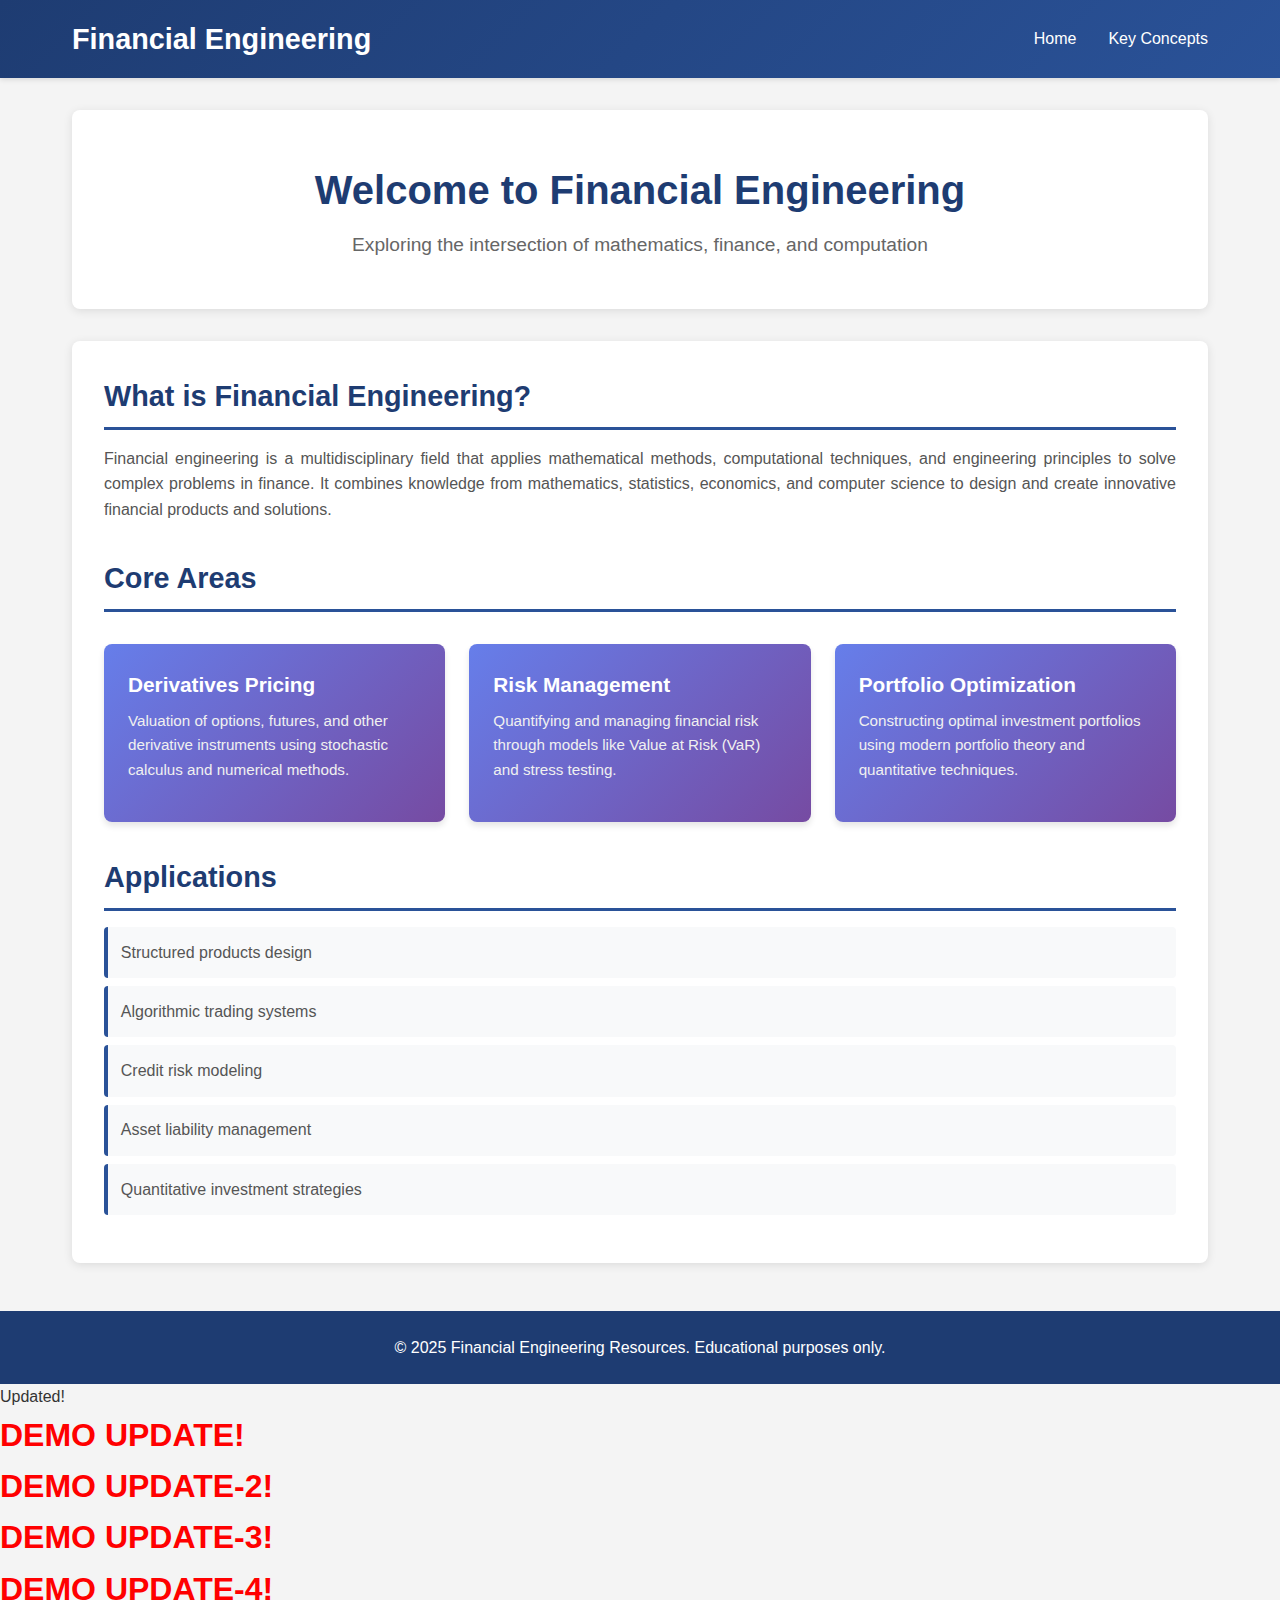
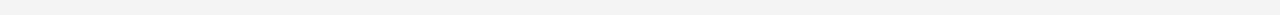
<file: web-content/index.html>
<!DOCTYPE html>
<html lang="en">
<head>
    <meta charset="UTF-8">
    <meta name="viewport" content="width=device-width, initial-scale=1.0">
    <title>Financial Engineering - Home</title>
    <link rel="stylesheet" href="styles.css">
</head>
<body>
    <header>
        <nav>
            <h1>Financial Engineering</h1>
            <ul>
                <li><a href="index.html">Home</a></li>
                <li><a href="concepts.html">Key Concepts</a></li>
            </ul>
        </nav>
    </header>

    <main>
        <section class="hero">
            <h2>Welcome to Financial Engineering</h2>
            <p>Exploring the intersection of mathematics, finance, and computation</p>
        </section>

        <section class="content">
            <h3>What is Financial Engineering?</h3>
            <p>
                Financial engineering is a multidisciplinary field that applies mathematical methods, 
                computational techniques, and engineering principles to solve complex problems in finance. 
                It combines knowledge from mathematics, statistics, economics, and computer science to 
                design and create innovative financial products and solutions.
            </p>

            <h3>Core Areas</h3>
            <div class="card-container">
                <div class="card">
                    <h4>Derivatives Pricing</h4>
                    <p>Valuation of options, futures, and other derivative instruments using stochastic calculus and numerical methods.</p>
                </div>
                <div class="card">
                    <h4>Risk Management</h4>
                    <p>Quantifying and managing financial risk through models like Value at Risk (VaR) and stress testing.</p>
                </div>
                <div class="card">
                    <h4>Portfolio Optimization</h4>
                    <p>Constructing optimal investment portfolios using modern portfolio theory and quantitative techniques.</p>
                </div>
            </div>

            <h3>Applications</h3>
            <ul class="applications-list">
                <li>Structured products design</li>
                <li>Algorithmic trading systems</li>
                <li>Credit risk modeling</li>
                <li>Asset liability management</li>
                <li>Quantitative investment strategies</li>
            </ul>
        </section>
    </main>

    <footer>
        <p>&copy; 2025 Financial Engineering Resources. Educational purposes only.</p>
    </footer>
</body>
</html>
<p>Updated!</p>
<h1 style="color: red;">DEMO UPDATE!</h1>
<h1 style="color: red;">DEMO UPDATE-2!</h1>
<h1 style="color: red;">DEMO UPDATE-3!</h1>
<h1 style="color: red;">DEMO UPDATE-4!</h1>
</file>
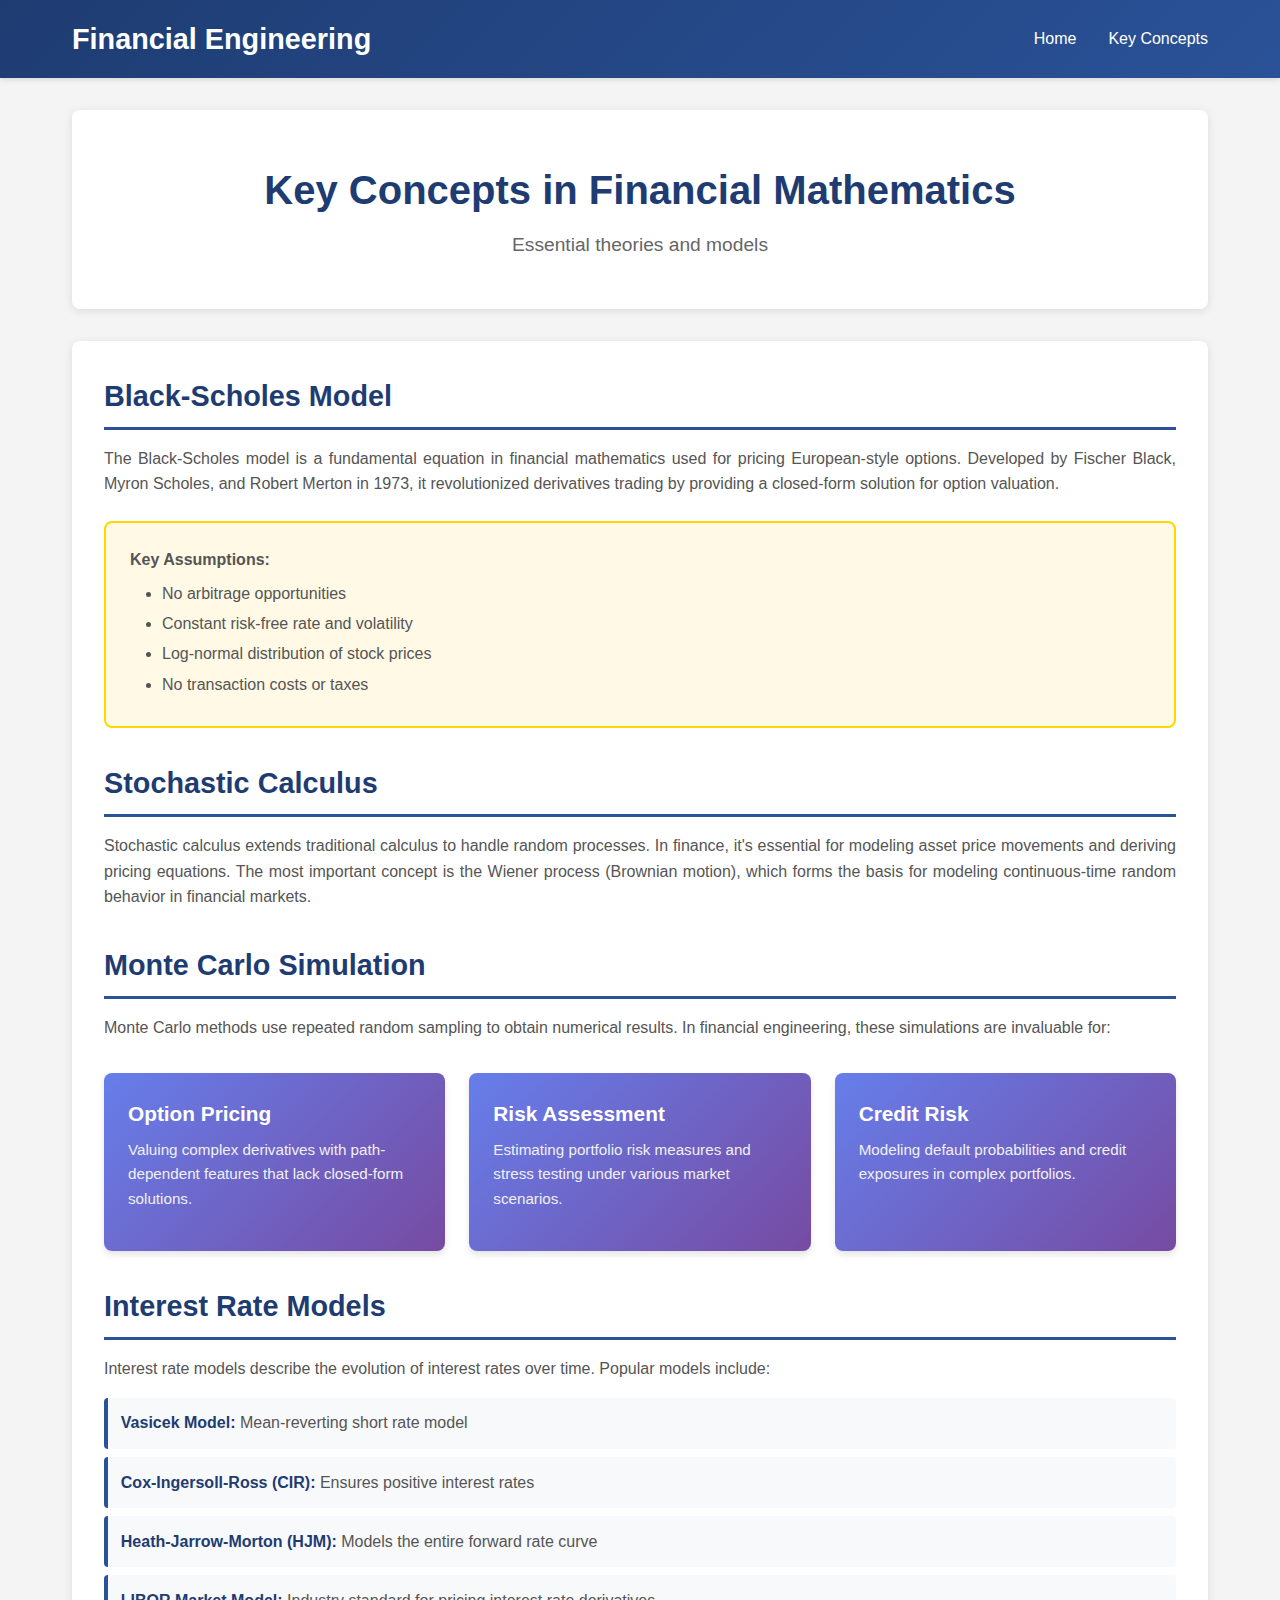
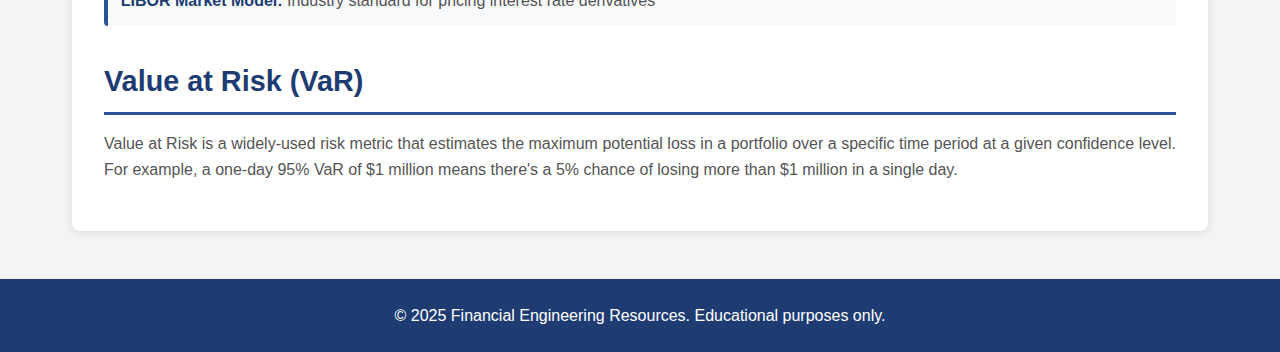
<file: web-content/concepts.html>
<!DOCTYPE html>
<html lang="en">
<head>
    <meta charset="UTF-8">
    <meta name="viewport" content="width=device-width, initial-scale=1.0">
    <title>Key Concepts - Financial Engineering</title>
    <link rel="stylesheet" href="styles.css">
</head>
<body>
    <header>
        <nav>
            <h1>Financial Engineering</h1>
            <ul>
                <li><a href="index.html">Home</a></li>
                <li><a href="concepts.html">Key Concepts</a></li>
            </ul>
        </nav>
    </header>

    <main>
        <section class="hero">
            <h2>Key Concepts in Financial Mathematics</h2>
            <p>Essential theories and models</p>
        </section>

        <section class="content">
            <h3>Black-Scholes Model</h3>
            <p>
                The Black-Scholes model is a fundamental equation in financial mathematics used for pricing 
                European-style options. Developed by Fischer Black, Myron Scholes, and Robert Merton in 1973, 
                it revolutionized derivatives trading by providing a closed-form solution for option valuation.
            </p>
            <div class="formula">
                <p><strong>Key Assumptions:</strong></p>
                <ul>
                    <li>No arbitrage opportunities</li>
                    <li>Constant risk-free rate and volatility</li>
                    <li>Log-normal distribution of stock prices</li>
                    <li>No transaction costs or taxes</li>
                </ul>
            </div>

            <h3>Stochastic Calculus</h3>
            <p>
                Stochastic calculus extends traditional calculus to handle random processes. In finance, 
                it's essential for modeling asset price movements and deriving pricing equations. The most 
                important concept is the Wiener process (Brownian motion), which forms the basis for modeling 
                continuous-time random behavior in financial markets.
            </p>

            <h3>Monte Carlo Simulation</h3>
            <p>
                Monte Carlo methods use repeated random sampling to obtain numerical results. In financial 
                engineering, these simulations are invaluable for:
            </p>
            <div class="card-container">
                <div class="card">
                    <h4>Option Pricing</h4>
                    <p>Valuing complex derivatives with path-dependent features that lack closed-form solutions.</p>
                </div>
                <div class="card">
                    <h4>Risk Assessment</h4>
                    <p>Estimating portfolio risk measures and stress testing under various market scenarios.</p>
                </div>
                <div class="card">
                    <h4>Credit Risk</h4>
                    <p>Modeling default probabilities and credit exposures in complex portfolios.</p>
                </div>
            </div>

            <h3>Interest Rate Models</h3>
            <p>
                Interest rate models describe the evolution of interest rates over time. Popular models include:
            </p>
            <ul class="applications-list">
                <li><strong>Vasicek Model:</strong> Mean-reverting short rate model</li>
                <li><strong>Cox-Ingersoll-Ross (CIR):</strong> Ensures positive interest rates</li>
                <li><strong>Heath-Jarrow-Morton (HJM):</strong> Models the entire forward rate curve</li>
                <li><strong>LIBOR Market Model:</strong> Industry standard for pricing interest rate derivatives</li>
            </ul>

            <h3>Value at Risk (VaR)</h3>
            <p>
                Value at Risk is a widely-used risk metric that estimates the maximum potential loss in a portfolio 
                over a specific time period at a given confidence level. For example, a one-day 95% VaR of $1 million 
                means there's a 5% chance of losing more than $1 million in a single day.
            </p>
        </section>
    </main>

    <footer>
        <p>&copy; 2025 Financial Engineering Resources. Educational purposes only.</p>
    </footer>
</body>
</html>
</file>
<file: web-content/styles.css>
/* Reset and Base Styles */
* {
    margin: 0;
    padding: 0;
    box-sizing: border-box;
}

body {
    font-family: 'Segoe UI', Tahoma, Geneva, Verdana, sans-serif;
    line-height: 1.6;
    color: #333;
    background-color: #f4f4f4;
}

/* Header and Navigation */
header {
    background: linear-gradient(135deg, #1e3c72 0%, #2a5298 100%);
    color: white;
    padding: 1rem 0;
    box-shadow: 0 2px 5px rgba(0,0,0,0.1);
}

nav {
    max-width: 1200px;
    margin: 0 auto;
    padding: 0 2rem;
    display: flex;
    justify-content: space-between;
    align-items: center;
}

nav h1 {
    font-size: 1.8rem;
    font-weight: 600;
}

nav ul {
    list-style: none;
    display: flex;
    gap: 2rem;
}

nav a {
    color: white;
    text-decoration: none;
    font-weight: 500;
    transition: color 0.3s ease;
}

nav a:hover {
    color: #ffd700;
}

/* Main Content */
main {
    max-width: 1200px;
    margin: 2rem auto;
    padding: 0 2rem;
}

/* Hero Section */
.hero {
    background: white;
    padding: 3rem;
    border-radius: 8px;
    box-shadow: 0 2px 10px rgba(0,0,0,0.1);
    margin-bottom: 2rem;
    text-align: center;
}

.hero h2 {
    color: #1e3c72;
    font-size: 2.5rem;
    margin-bottom: 0.5rem;
}

.hero p {
    color: #666;
    font-size: 1.2rem;
}

/* Content Section */
.content {
    background: white;
    padding: 2rem;
    border-radius: 8px;
    box-shadow: 0 2px 10px rgba(0,0,0,0.1);
}

.content h3 {
    color: #1e3c72;
    font-size: 1.8rem;
    margin: 2rem 0 1rem 0;
    border-bottom: 3px solid #2a5298;
    padding-bottom: 0.5rem;
}

.content h3:first-child {
    margin-top: 0;
}

.content p {
    margin-bottom: 1rem;
    text-align: justify;
    color: #555;
}

/* Card Container */
.card-container {
    display: grid;
    grid-template-columns: repeat(auto-fit, minmax(280px, 1fr));
    gap: 1.5rem;
    margin: 2rem 0;
}

.card {
    background: linear-gradient(135deg, #667eea 0%, #764ba2 100%);
    color: white;
    padding: 1.5rem;
    border-radius: 8px;
    box-shadow: 0 4px 6px rgba(0,0,0,0.1);
    transition: transform 0.3s ease, box-shadow 0.3s ease;
}

.card:hover {
    transform: translateY(-5px);
    box-shadow: 0 6px 12px rgba(0,0,0,0.15);
}

.card h4 {
    font-size: 1.3rem;
    margin-bottom: 0.5rem;
}

.card p {
    color: #f0f0f0;
    font-size: 0.95rem;
    text-align: left;
}

/* Lists */
.applications-list {
    list-style: none;
    padding-left: 0;
    margin: 1rem 0;
}

.applications-list li {
    padding: 0.8rem;
    margin: 0.5rem 0;
    background: #f8f9fa;
    border-left: 4px solid #2a5298;
    border-radius: 4px;
    color: #555;
}

.applications-list li strong {
    color: #1e3c72;
}

/* Formula Box */
.formula {
    background: #fff9e6;
    border: 2px solid #ffd700;
    border-radius: 8px;
    padding: 1.5rem;
    margin: 1.5rem 0;
}

.formula p {
    margin-bottom: 0.5rem;
}

.formula ul {
    margin-left: 2rem;
    margin-top: 0.5rem;
}

.formula li {
    color: #555;
    margin: 0.3rem 0;
}

/* Footer */
footer {
    background: #1e3c72;
    color: white;
    text-align: center;
    padding: 1.5rem;
    margin-top: 3rem;
}

/* Responsive Design */
@media (max-width: 768px) {
    nav {
        flex-direction: column;
        gap: 1rem;
    }

    nav ul {
        gap: 1rem;
    }

    .hero h2 {
        font-size: 2rem;
    }

    .content h3 {
        font-size: 1.5rem;
    }

    .card-container {
        grid-template-columns: 1fr;
    }
}
</file>
